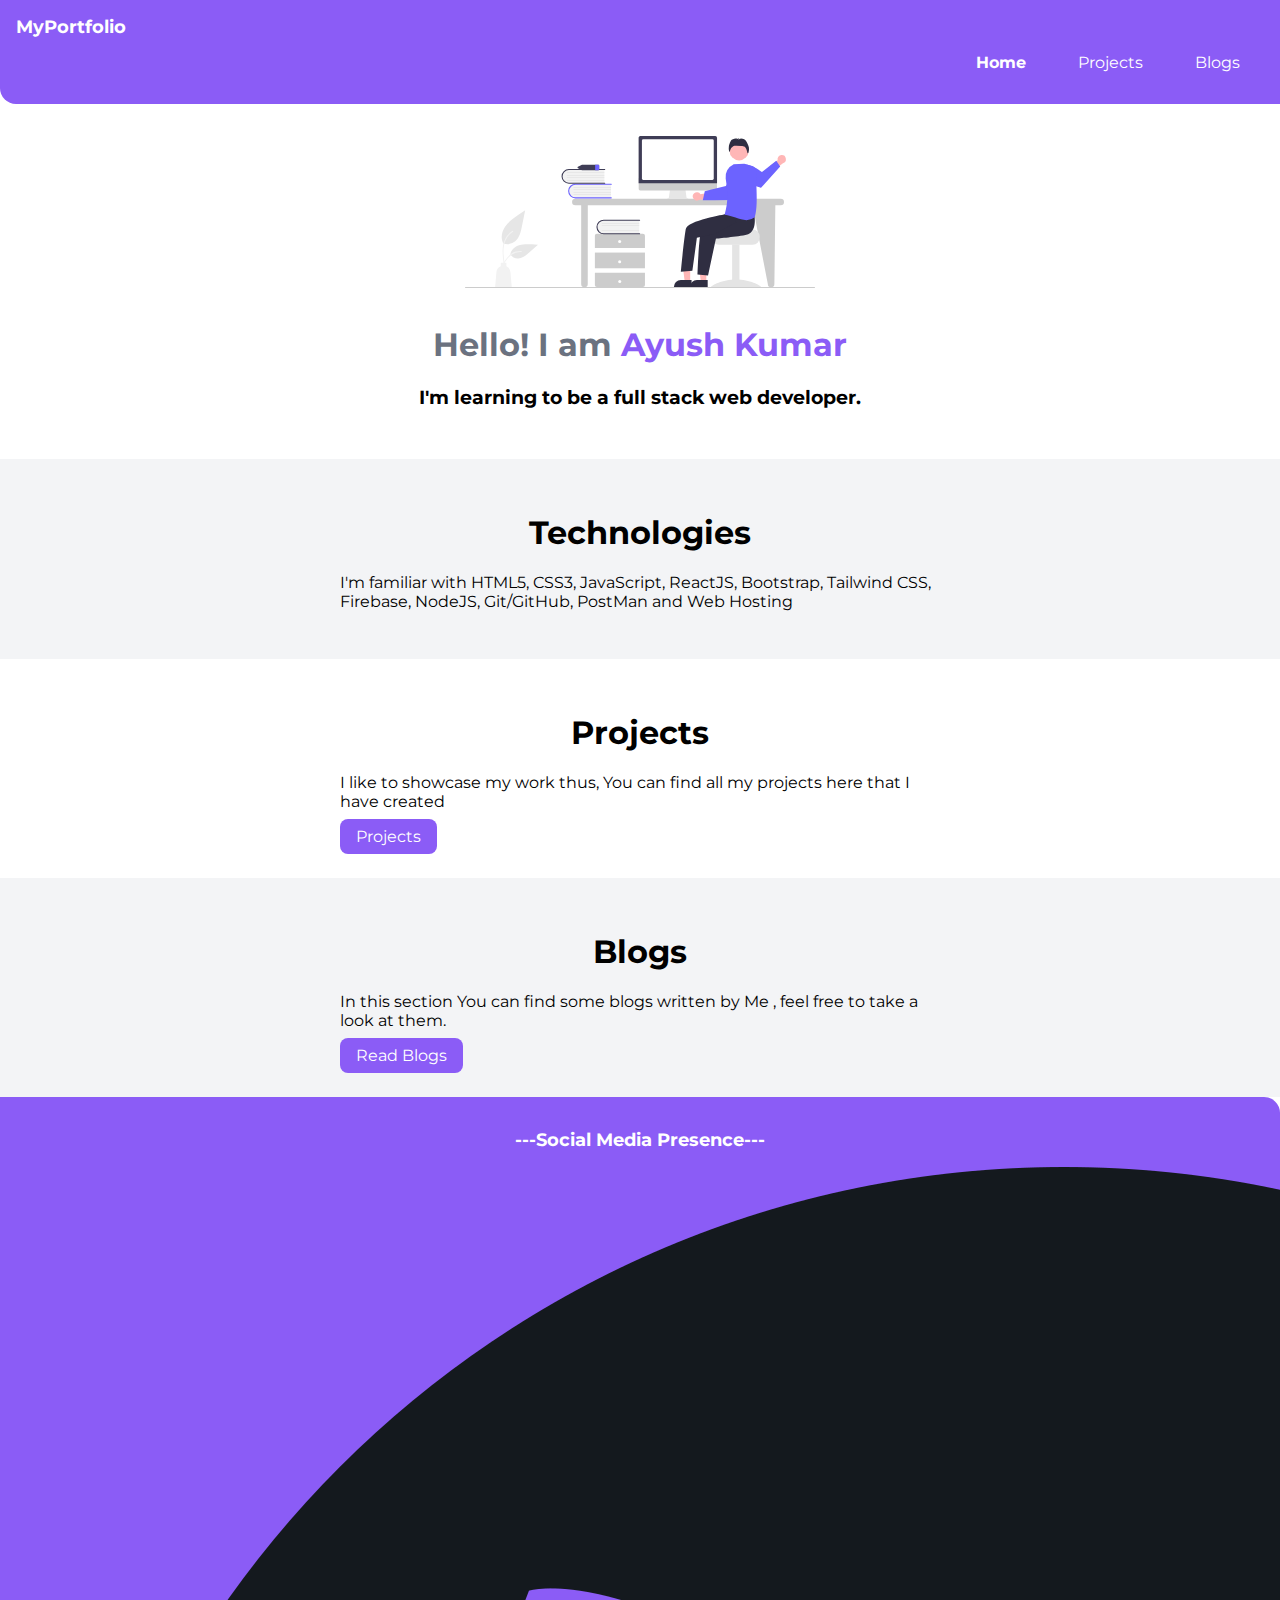
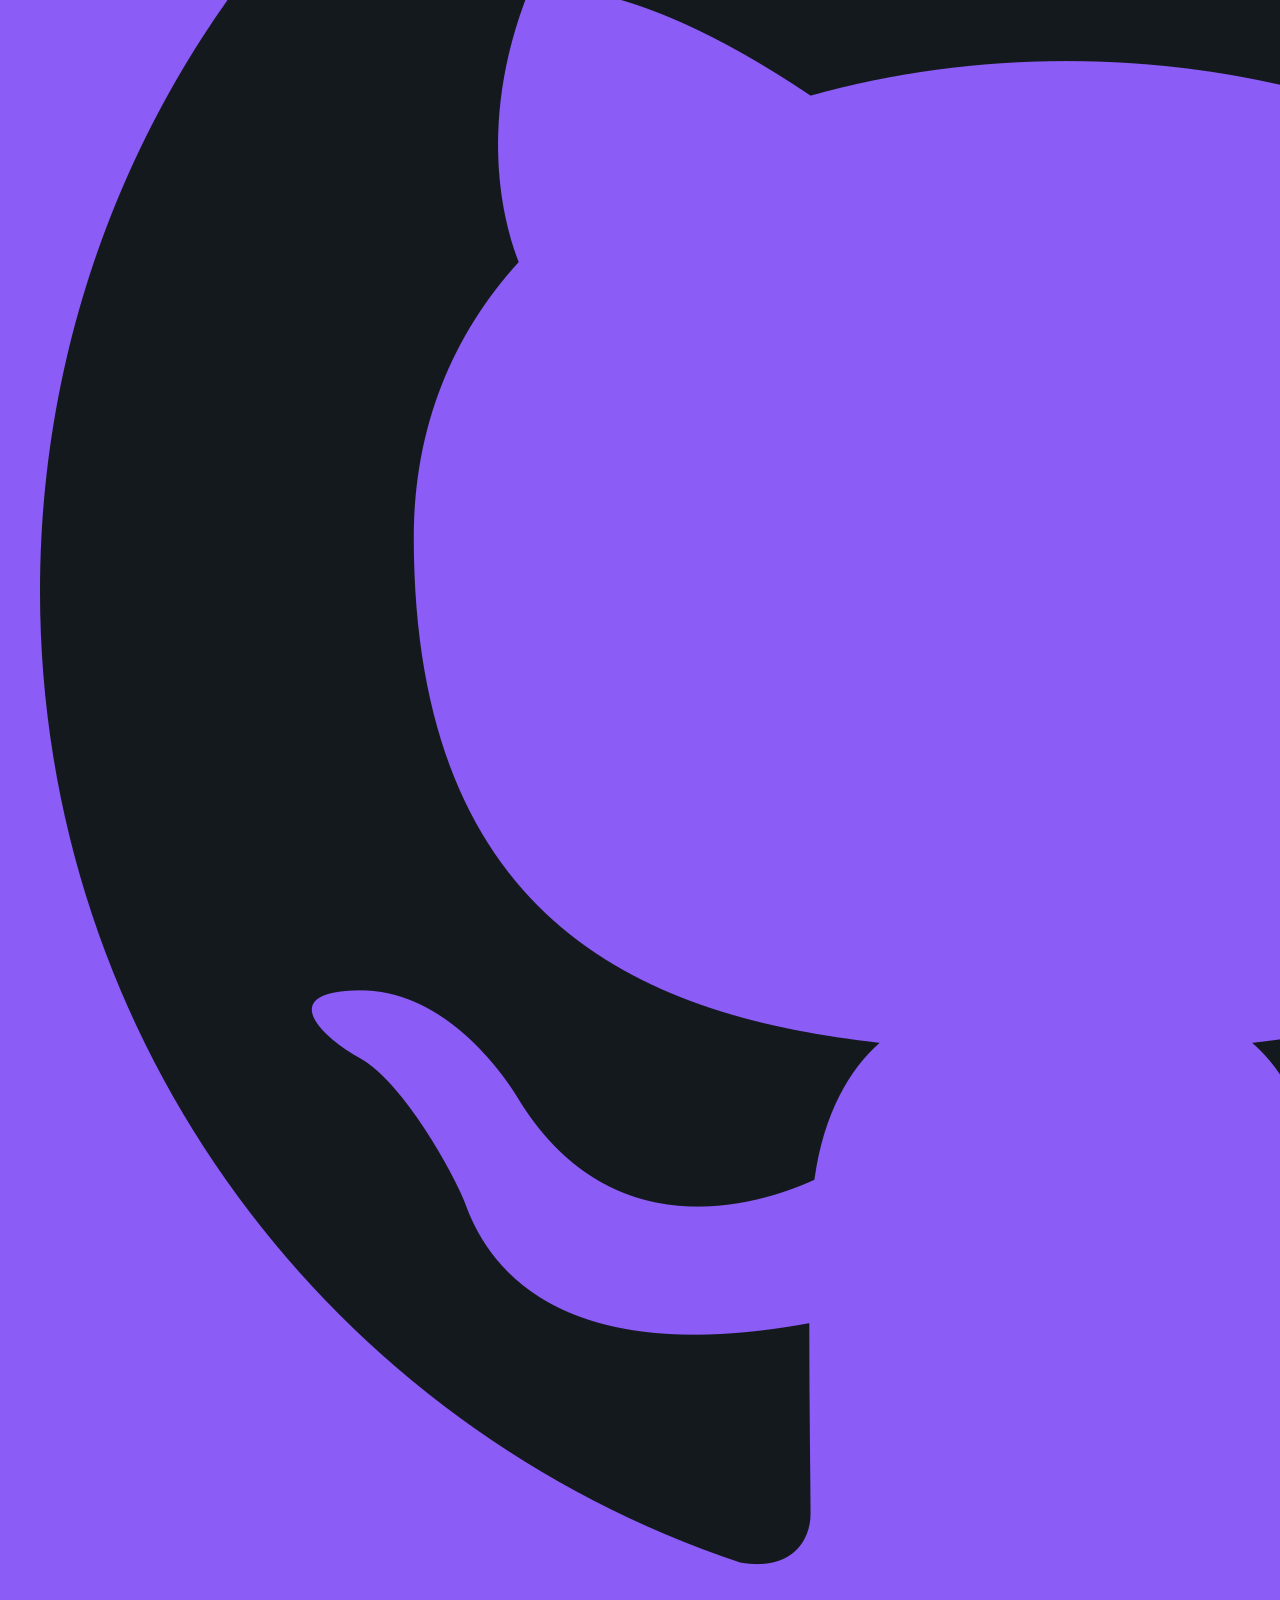
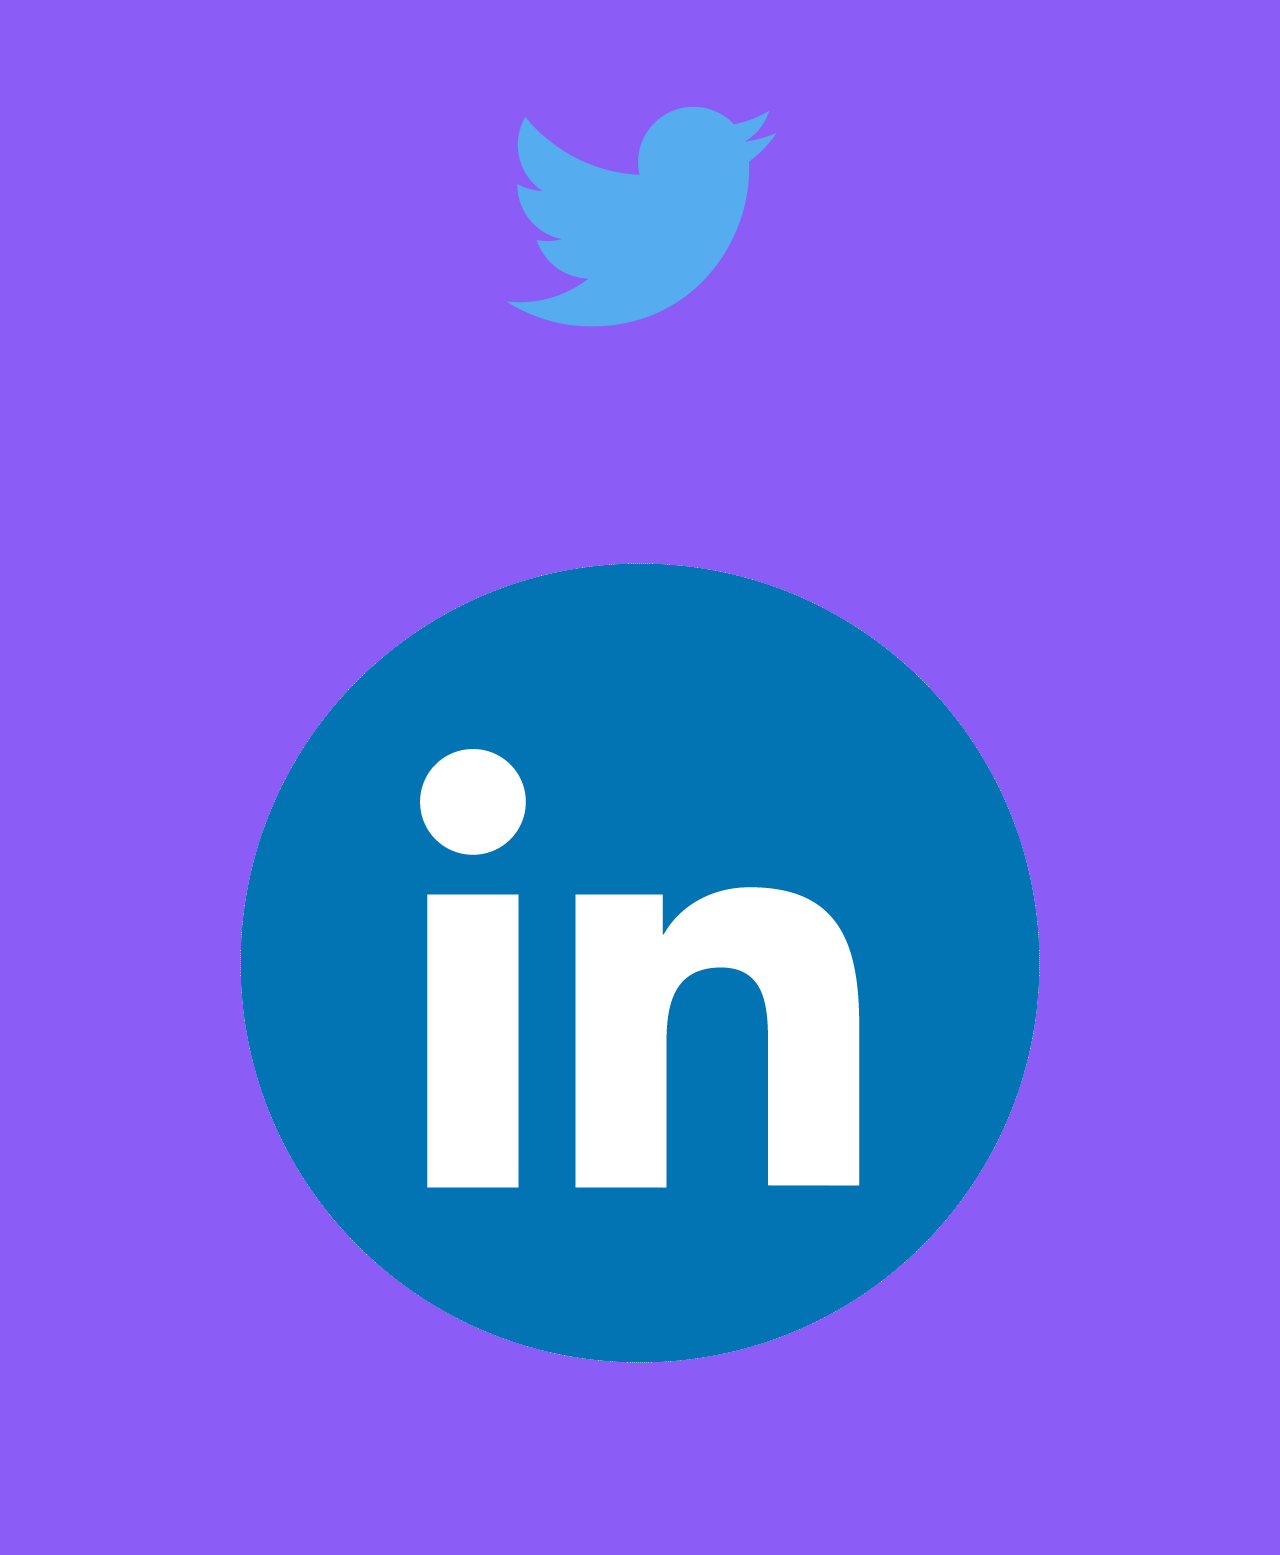
<file: index.html>
<!DOCTYPE html>
<html lang="en">

<head>
    <meta charset="UTF-8">
    <meta http-equiv="X-UA-Compatible" content="IE=edge">
    <meta name="viewport" content="width=device-width, initial-scale=1.0">
    <title>Home | web Developer</title>
    <link rel="icon" href="images/favicon.png" type="image/gif" sizes="16x16">
    <link rel="stylesheet" href="style.css">
</head>

<body>
    <nav class="navigation container">
        <div class="nav-brand">MyPortfolio</div>
        <ul class="list-non-bullet nav-pills">
            <li class="list-item-inline">
                <a class="link link-active" href="/">Home</a>
            </li>
            <li class="list-item-inline">
                <a class="link" href="/projects.html">Projects</a>
            </li>
            <li class="list-item-inline">
                <a class="link" href="/blogs.html">Blogs</a>
            </li>
        </ul>
    </nav>
    <header class="hero">
        <img class="hero-img" src="/images/img.svg" alt="Picture shown here ">
        <h1 class="hero-heading"> Hello! I am <span class="heading-inverted"> Ayush Kumar </span> </h1>
        <h3 style="text-align: center;">I'm learning to be a full stack web developer.</h3>
    </header>

    <section class="section ow">
        <div class="container container-center">
            <h1>Technologies</h1>
            <p> I'm familiar with HTML5, CSS3, JavaScript,  ReactJS, Bootstrap, Tailwind CSS, Firebase, NodeJS, Git/GitHub, PostMan and Web Hosting</p>
        </div>
    </section>
    <section class="section  bw">
        <div class="container container-center">
            <h1>Projects</h1>
            <p> I like to showcase my work thus, You can find all my projects here that I have created</p>
            <a class="link link-primary" href="/projects.html">Projects</a>
        </div>
    </section>
    <section class="section ow">
        <div class="container container-center">
            <h1>Blogs</h1>
            <p> In this section You can find some blogs written by Me , feel free to take a look at them.
            </p>
            <a class="link link-primary" href="/blogs.html">Read Blogs</a>
        </div>
    </section>
    
    
    <footer class="footer">
        <div class="footer-header">
            ---Social Media Presence---
        </div>
        <ul class="social-links list-non-bullet">
            <li class="list-item-inline"> <a class="link" href="https://github.com/rayush158"
                    target="_blank" ><img class="social-img" src="/images/github.png" /></a>
            </li>
            <li class="list-item-inline"> <a class="link" href="https://twitter.com/rayush158" target="_blank"><img
                    class="social-img" src="/images/twitter.png" /></a> </li class="list-item-inline">
            <li class="list-item-inline"> <a class="link" href="https://www.linkedin.com/in/ayushkumar158"
                    target="_blank"><img class="social-img" src="/images/linkedin.gif" /></a>
            </li>
        </ul>
    </footer>
</body>

</html>
</file>
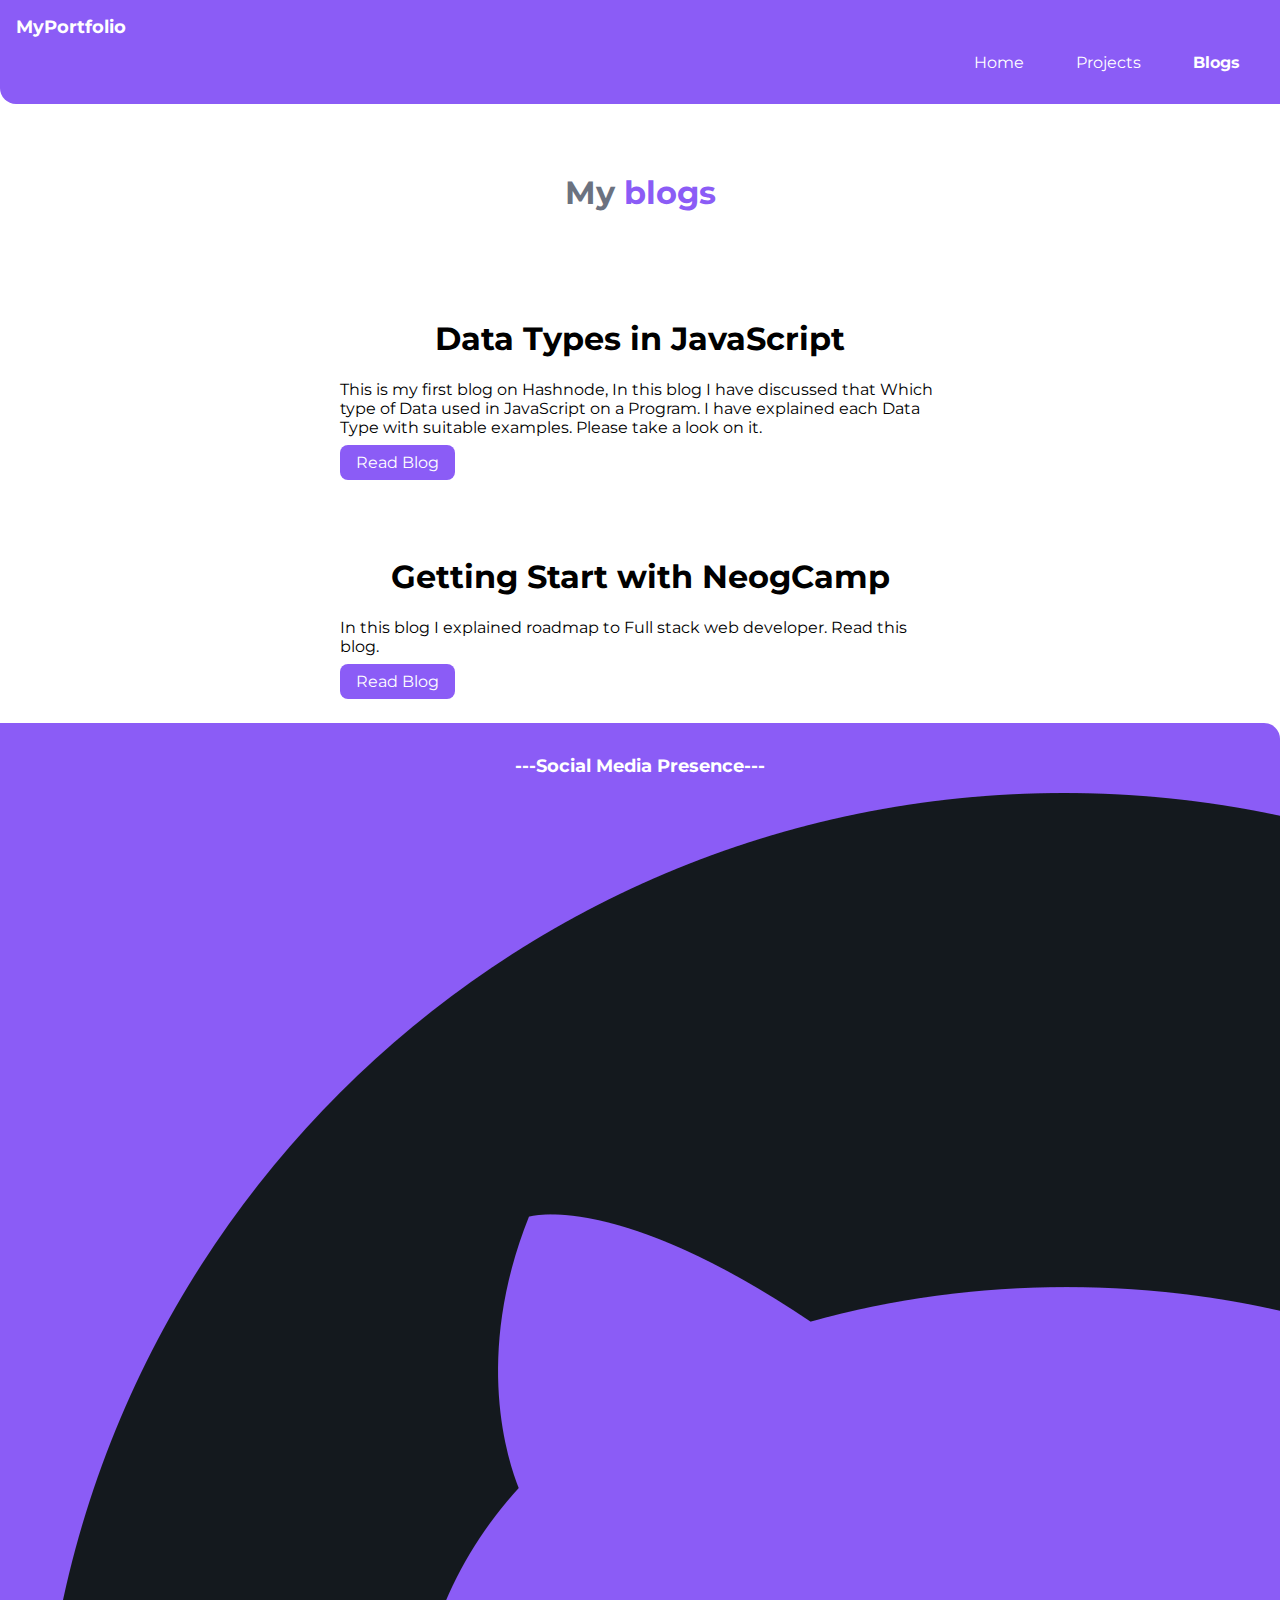
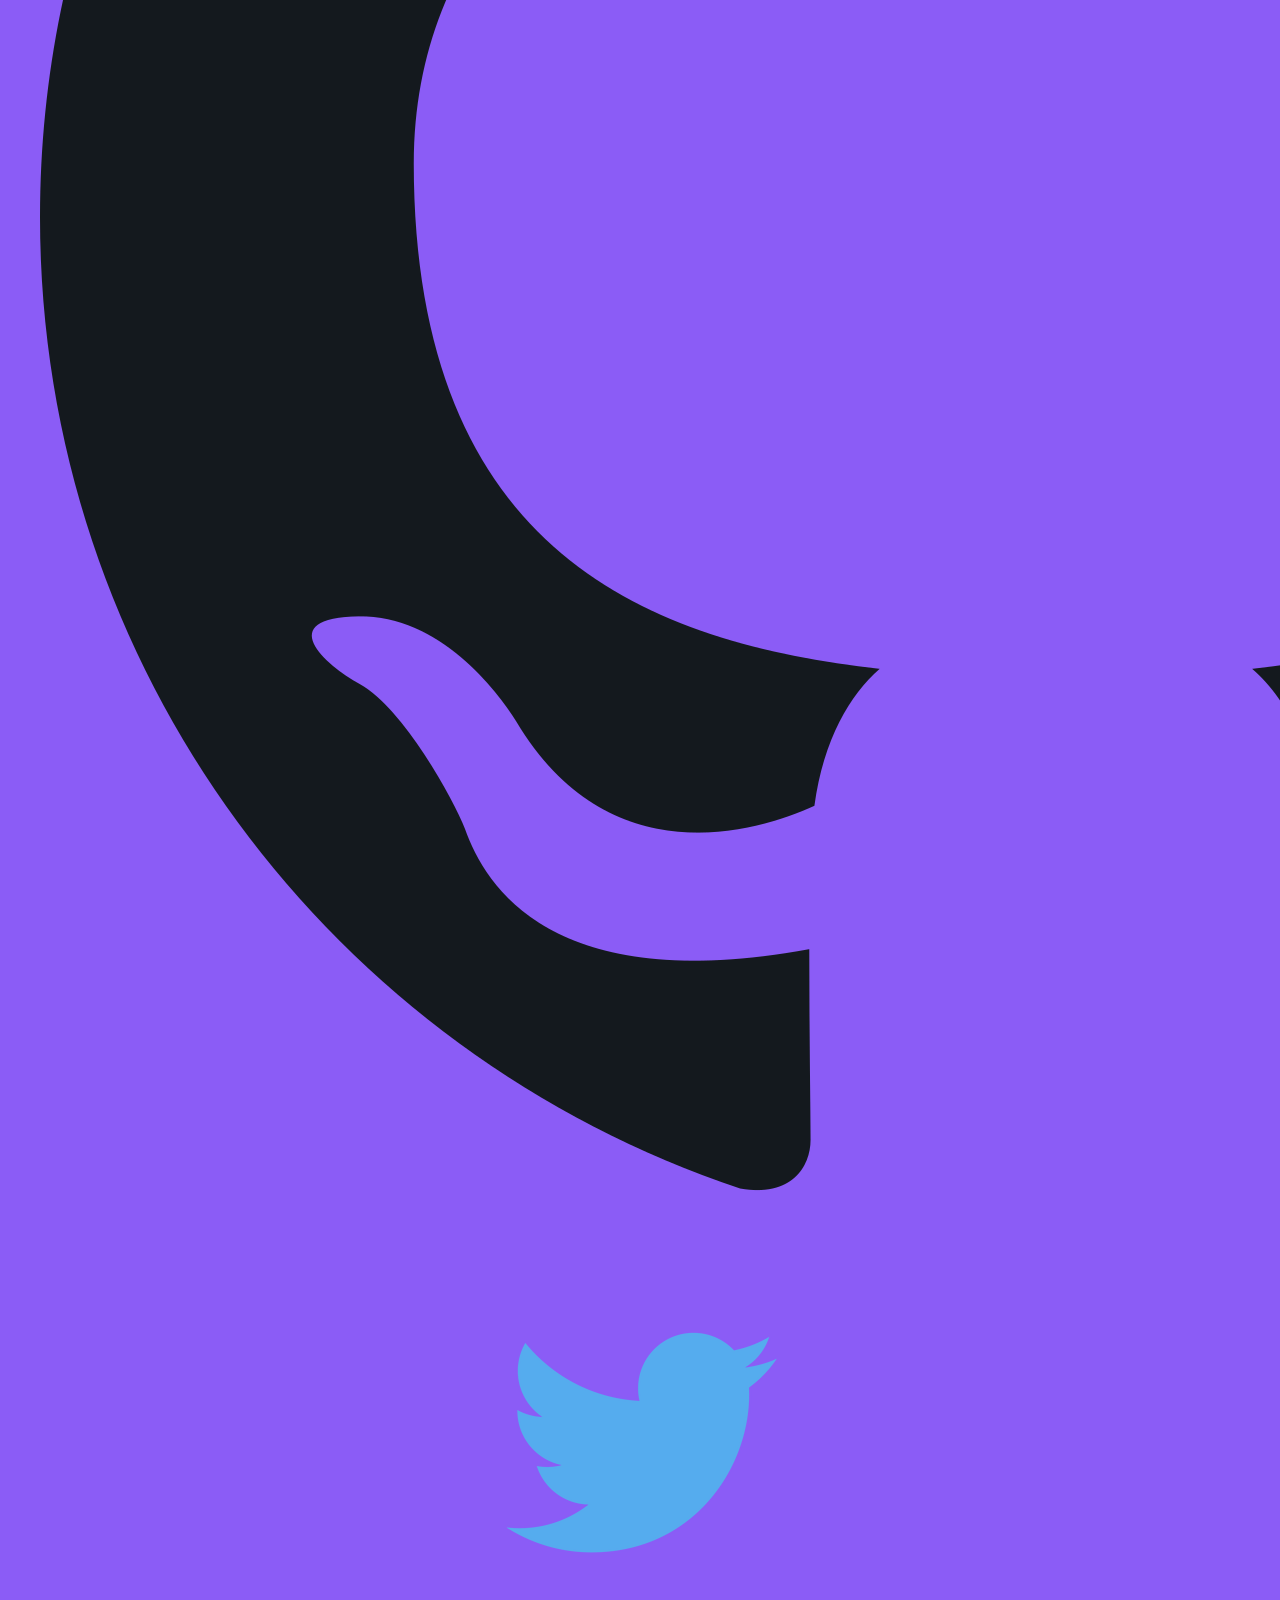
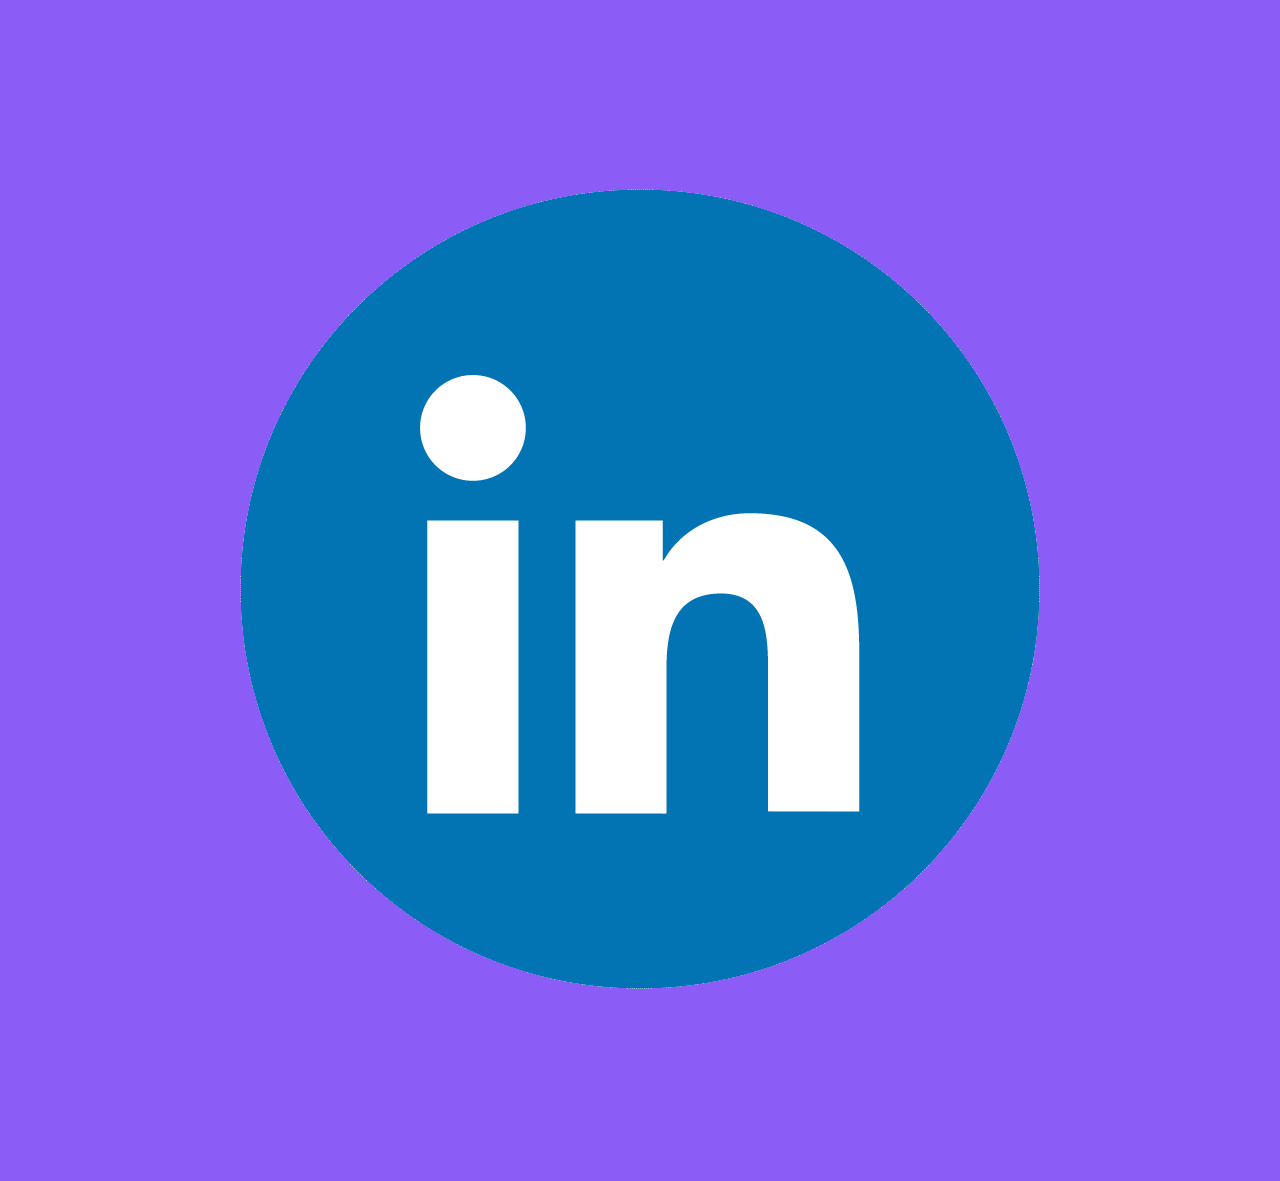
<file: blogs.html>
<!DOCTYPE html>
<html lang="en">
<head>
    <meta charset="UTF-8">
    <meta http-equiv="X-UA-Compatible" content="IE=edge">
    <meta name="viewport" content="width=device-width, initial-scale=1.0">
    <link rel="stylesheet" href="style.css">
    <link rel="icon" href="images/favicon.png" type="image/gif">
    <title>Blogs</title>
   
</head>
<body>
    <nav class="navigation container">
        <div class="nav-brand">MyPortfolio</div>
        <ul class="list-non-bullet nav-pills">
            <li class="list-item-inline">
                <a class="link " href="/">Home</a>
            </li>
            <li class="list-item-inline">
                <a  class="link"href="/projects.html">Projects</a>
            </li>
            <li class="list-item-inline">
                <a  class="link link-active"href="/blogs.html">Blogs</a>
            </li>
        </ul>
    </nav>
    <header class="hero">
        
        <h1 class="hero-heading"> My <span class="heading-inverted">blogs</span> </h1>
    </header>
        <section  class="section ">
            <div class="container container-center">
                <h1>Data Types in JavaScript</h1>
                <p>This is my first blog on Hashnode, In this blog I have discussed that Which type of Data used in JavaScript on a Program. I have explained each Data Type with suitable examples. Please take a look on it. </p>
                <a class="link link-primary" href="https://ayush158.hashnode.dev/data-types-in-javascript" target="_blank">Read Blog</a>
            </div>
            </section>
            <section  class="section ">
                <div class="container container-center">
                    <h1>Getting Start with NeogCamp</h1>
                    <p>In this blog I explained roadmap to Full stack web developer. Read  this blog.</p>
                    <a class="link link-primary" href="https://ayush158.hashnode.dev/getting-start-web-development-journey-with-neogcamp-in-the-guidance-of-tanay-pratap" target="_blank">Read Blog</a>
                </div>
                </section>

<footer class="footer">
    <div class="footer-header">
        ---Social Media Presence---
    </div>
    <ul class="social-links list-non-bullet">
        <li class="list-item-inline"> <a class="link" href="https://github.com/rayush158"
                target="_blank" ><img class="social-img" src="/images/github.png" /></a>
        </li>
        <li class="list-item-inline"> <a class="link" href="https://twitter.com/rayush158" target="_blank"><img
                class="social-img" src="/images/twitter.png" /></a> </li class="list-item-inline">
        <li class="list-item-inline"> <a class="link" href="https://www.linkedin.com/in/ayushkumar158"
                target="_blank"><img class="social-img" src="/images/linkedin.gif" /></a>
        </li>
    </ul>
</footer>
</body>
</html>
</file>
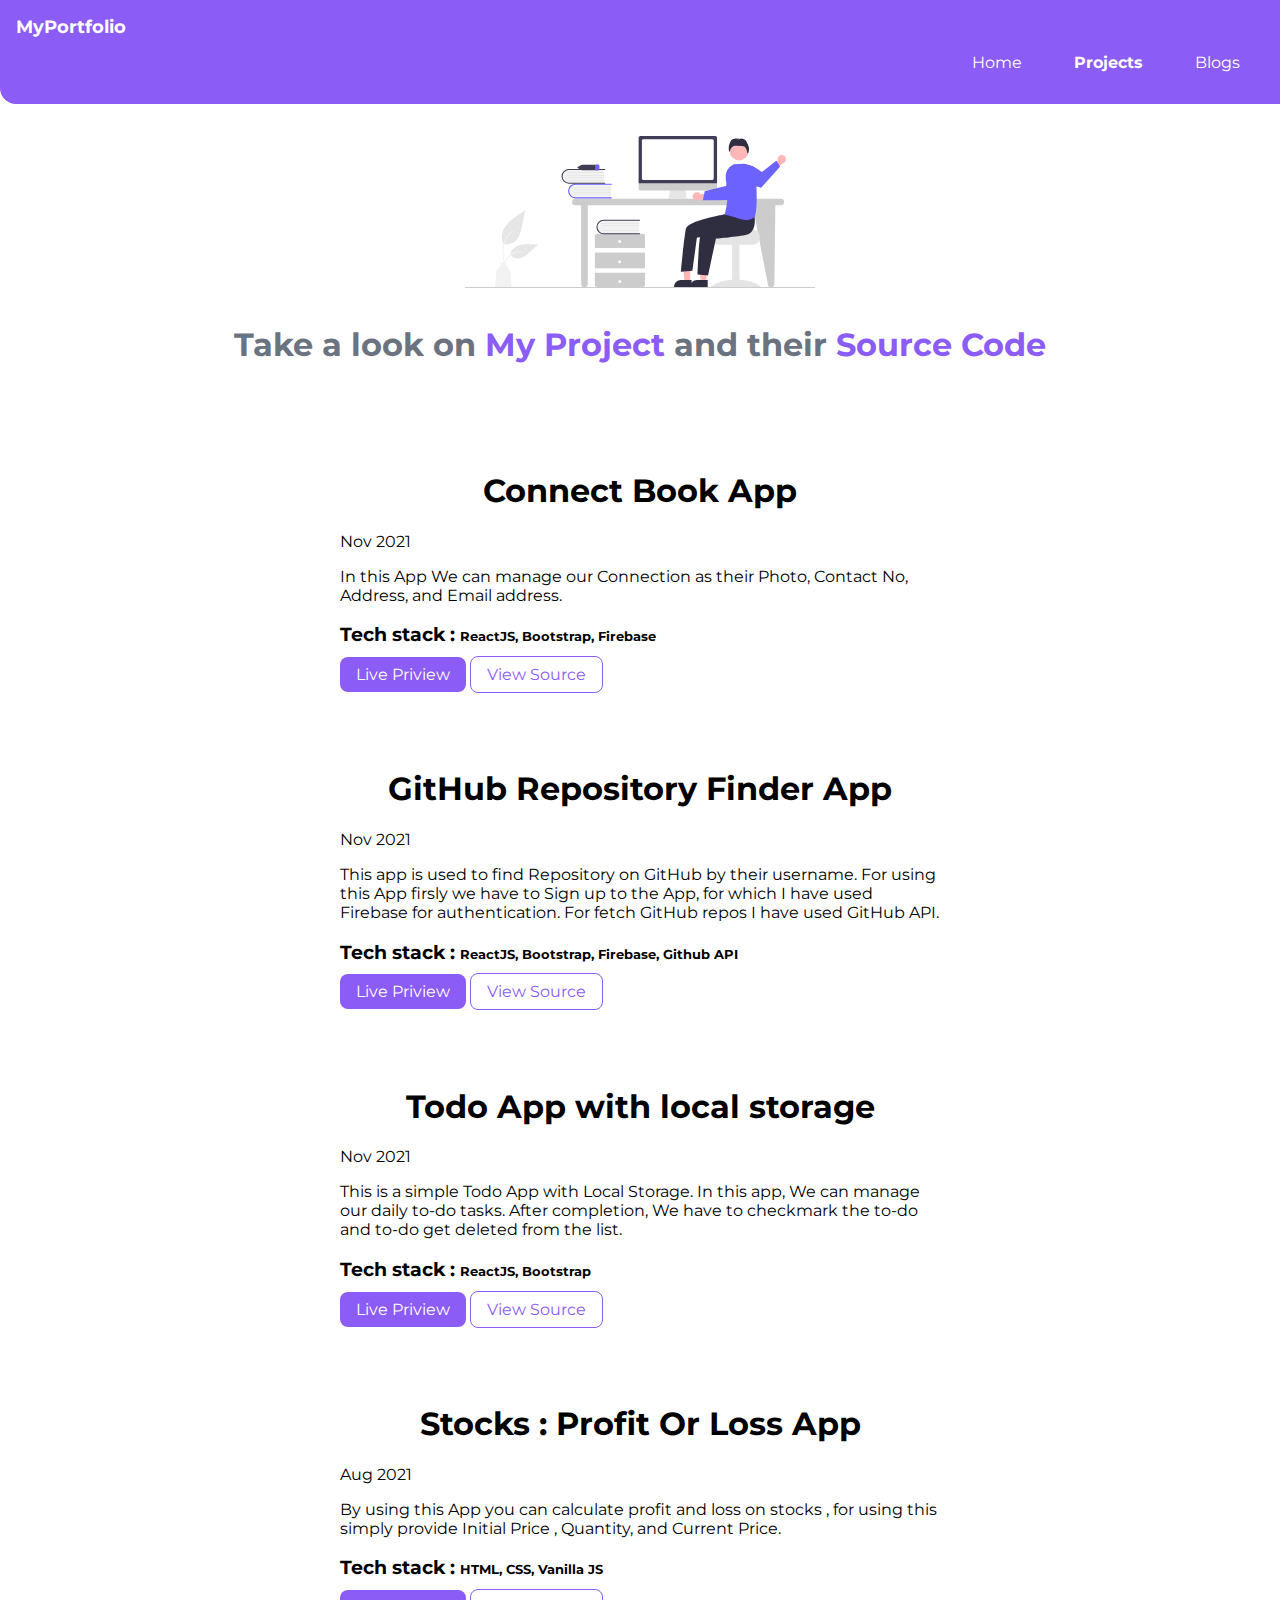
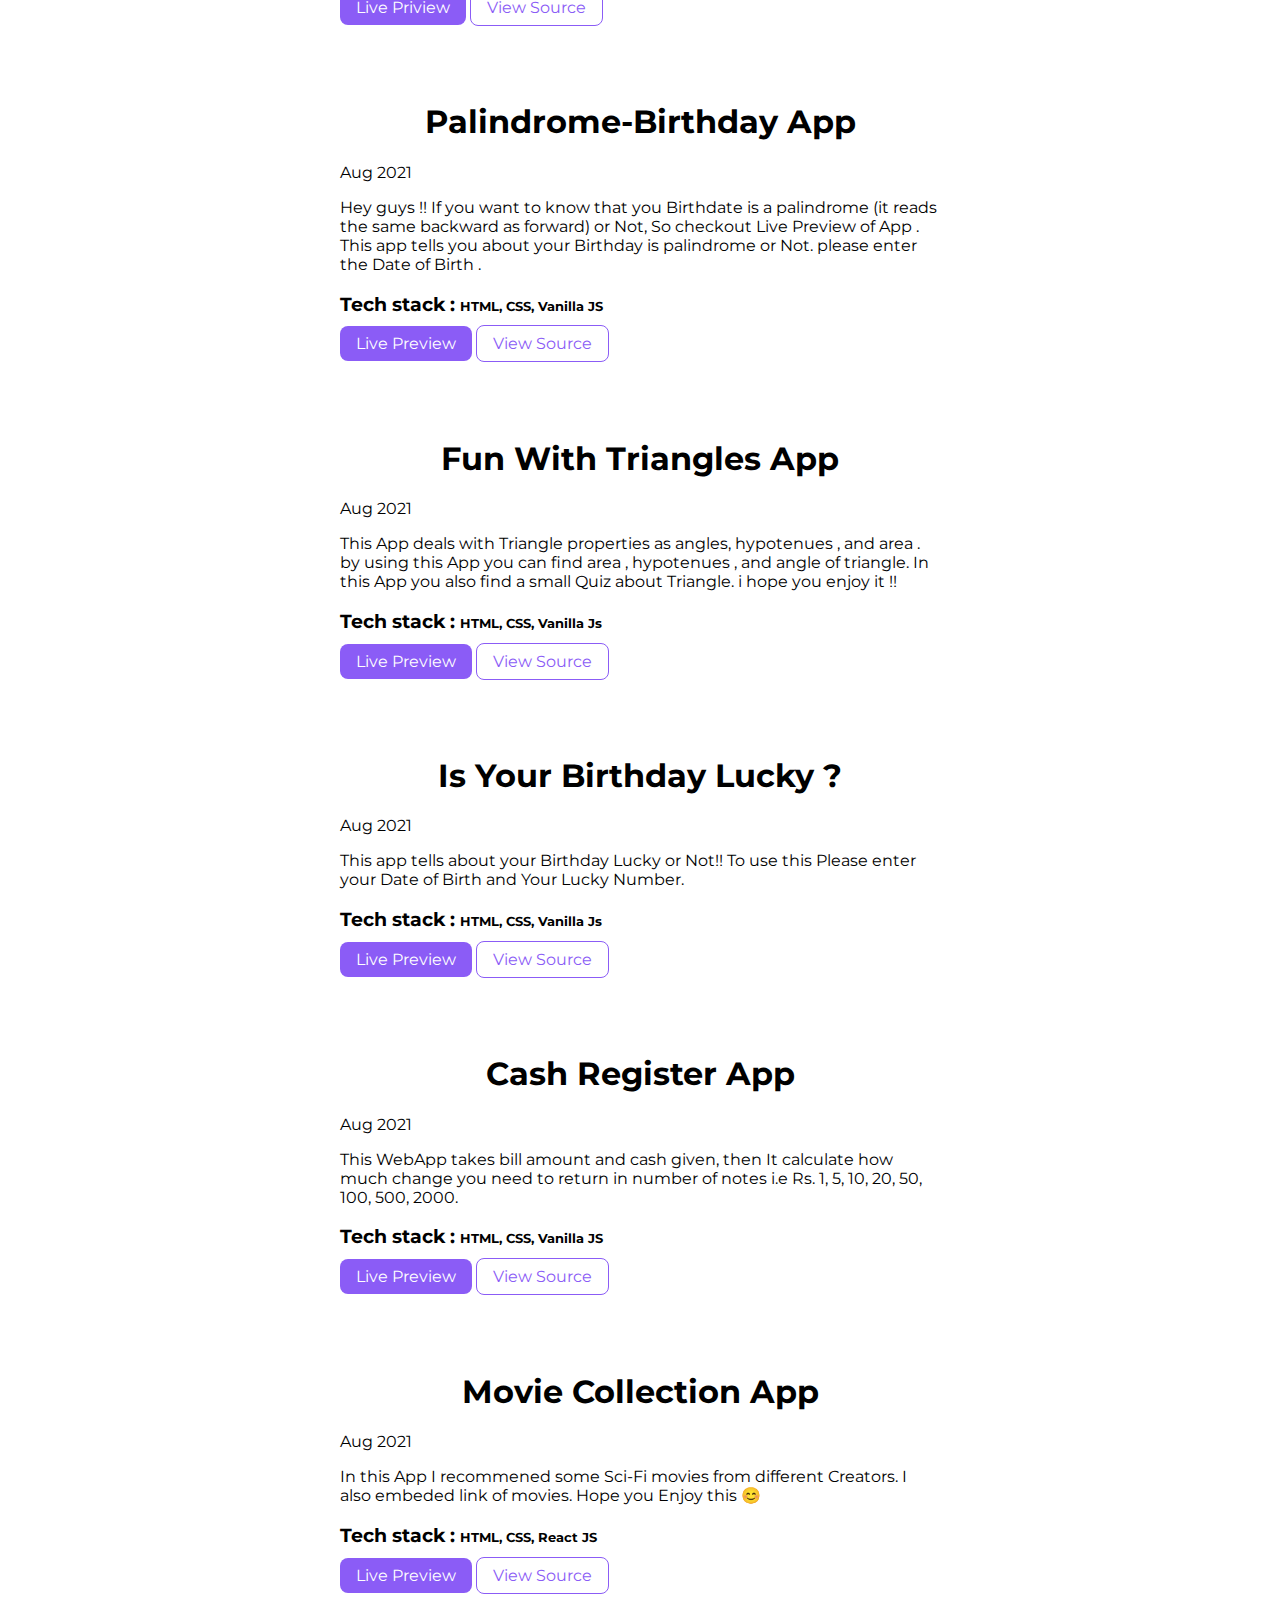
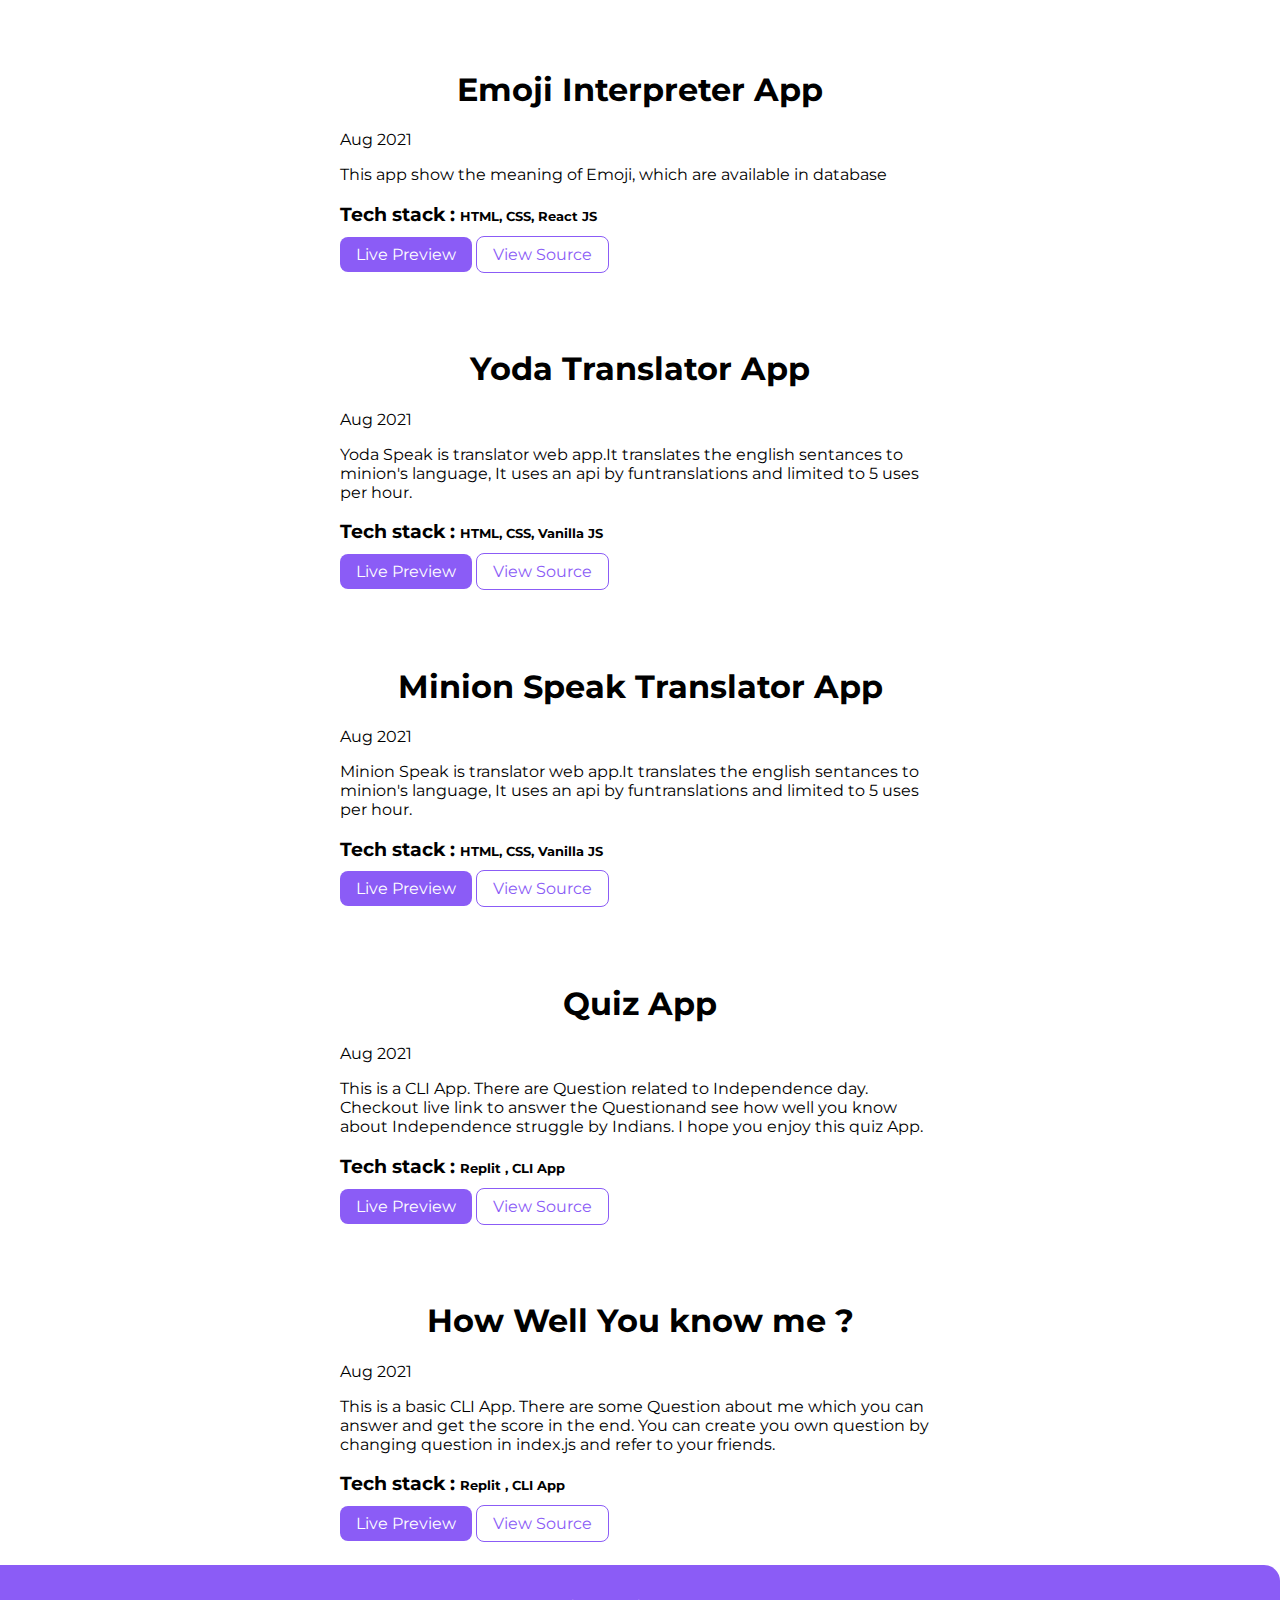
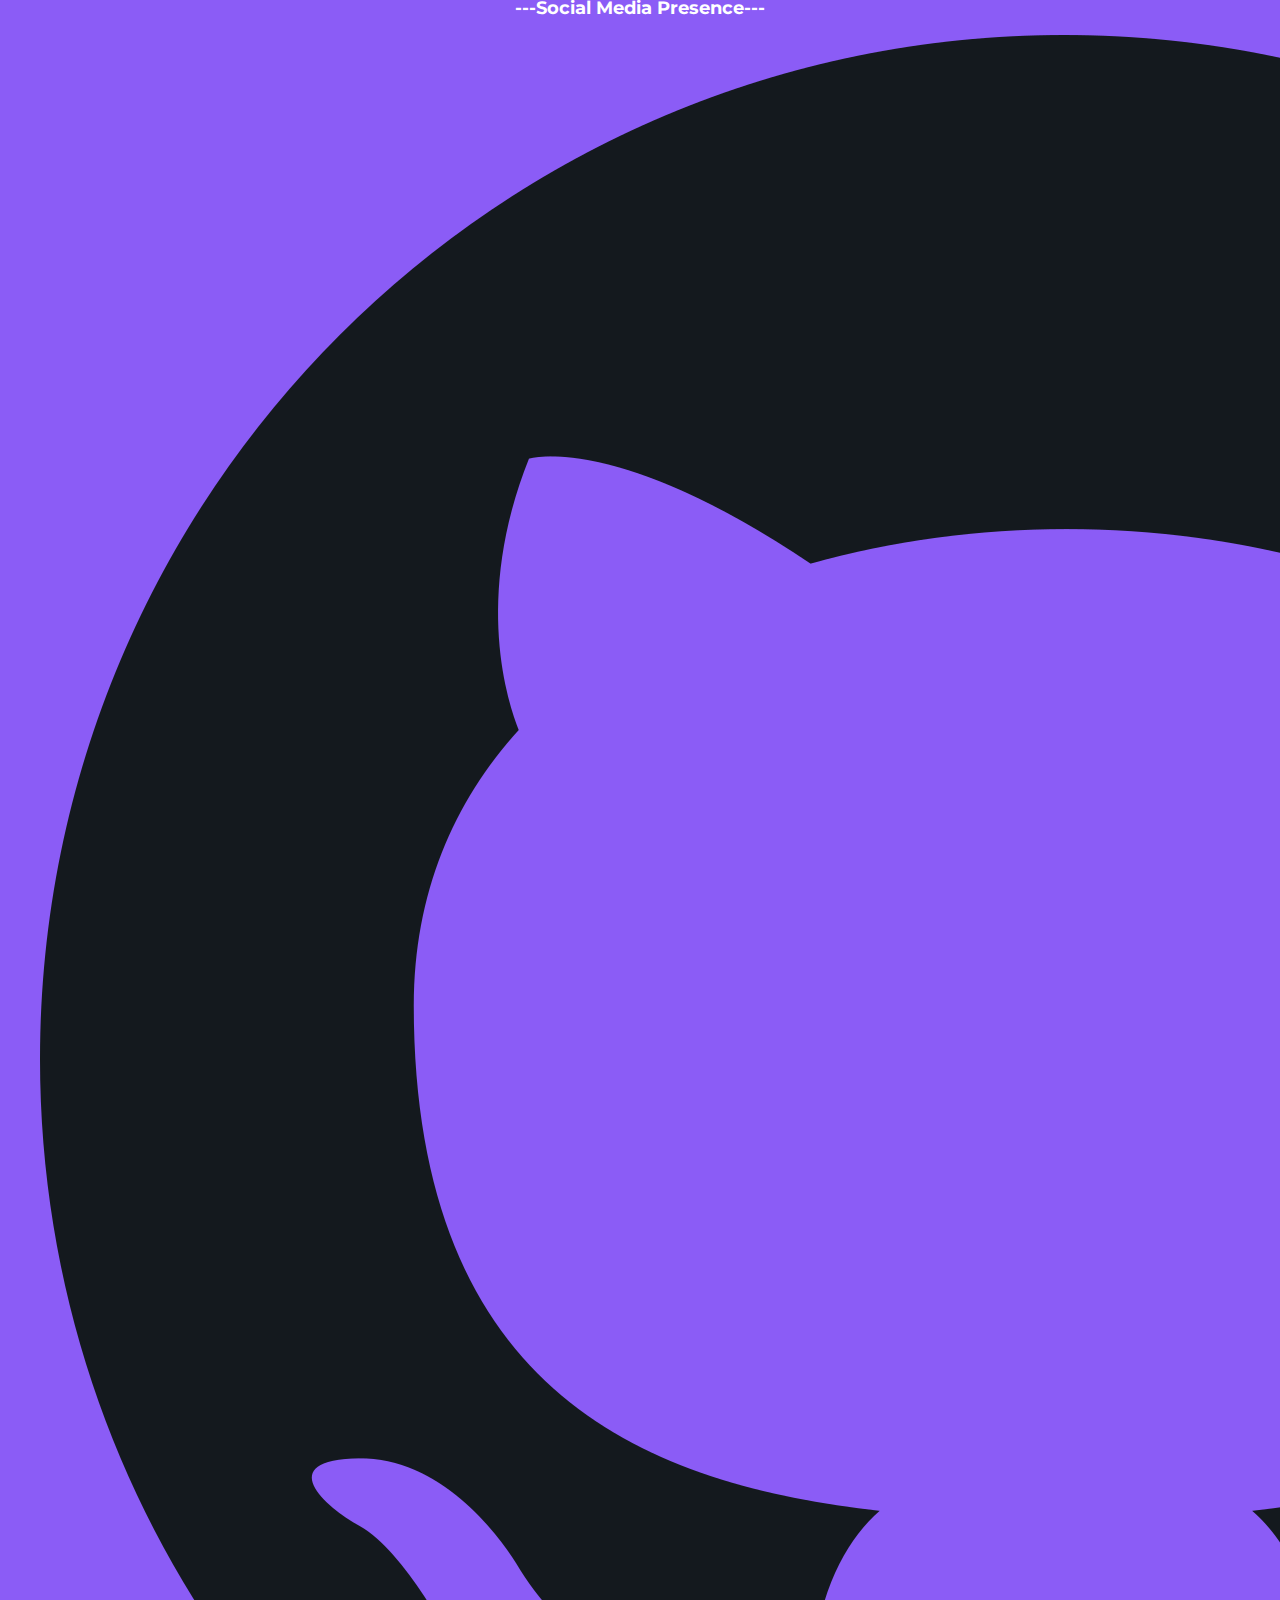
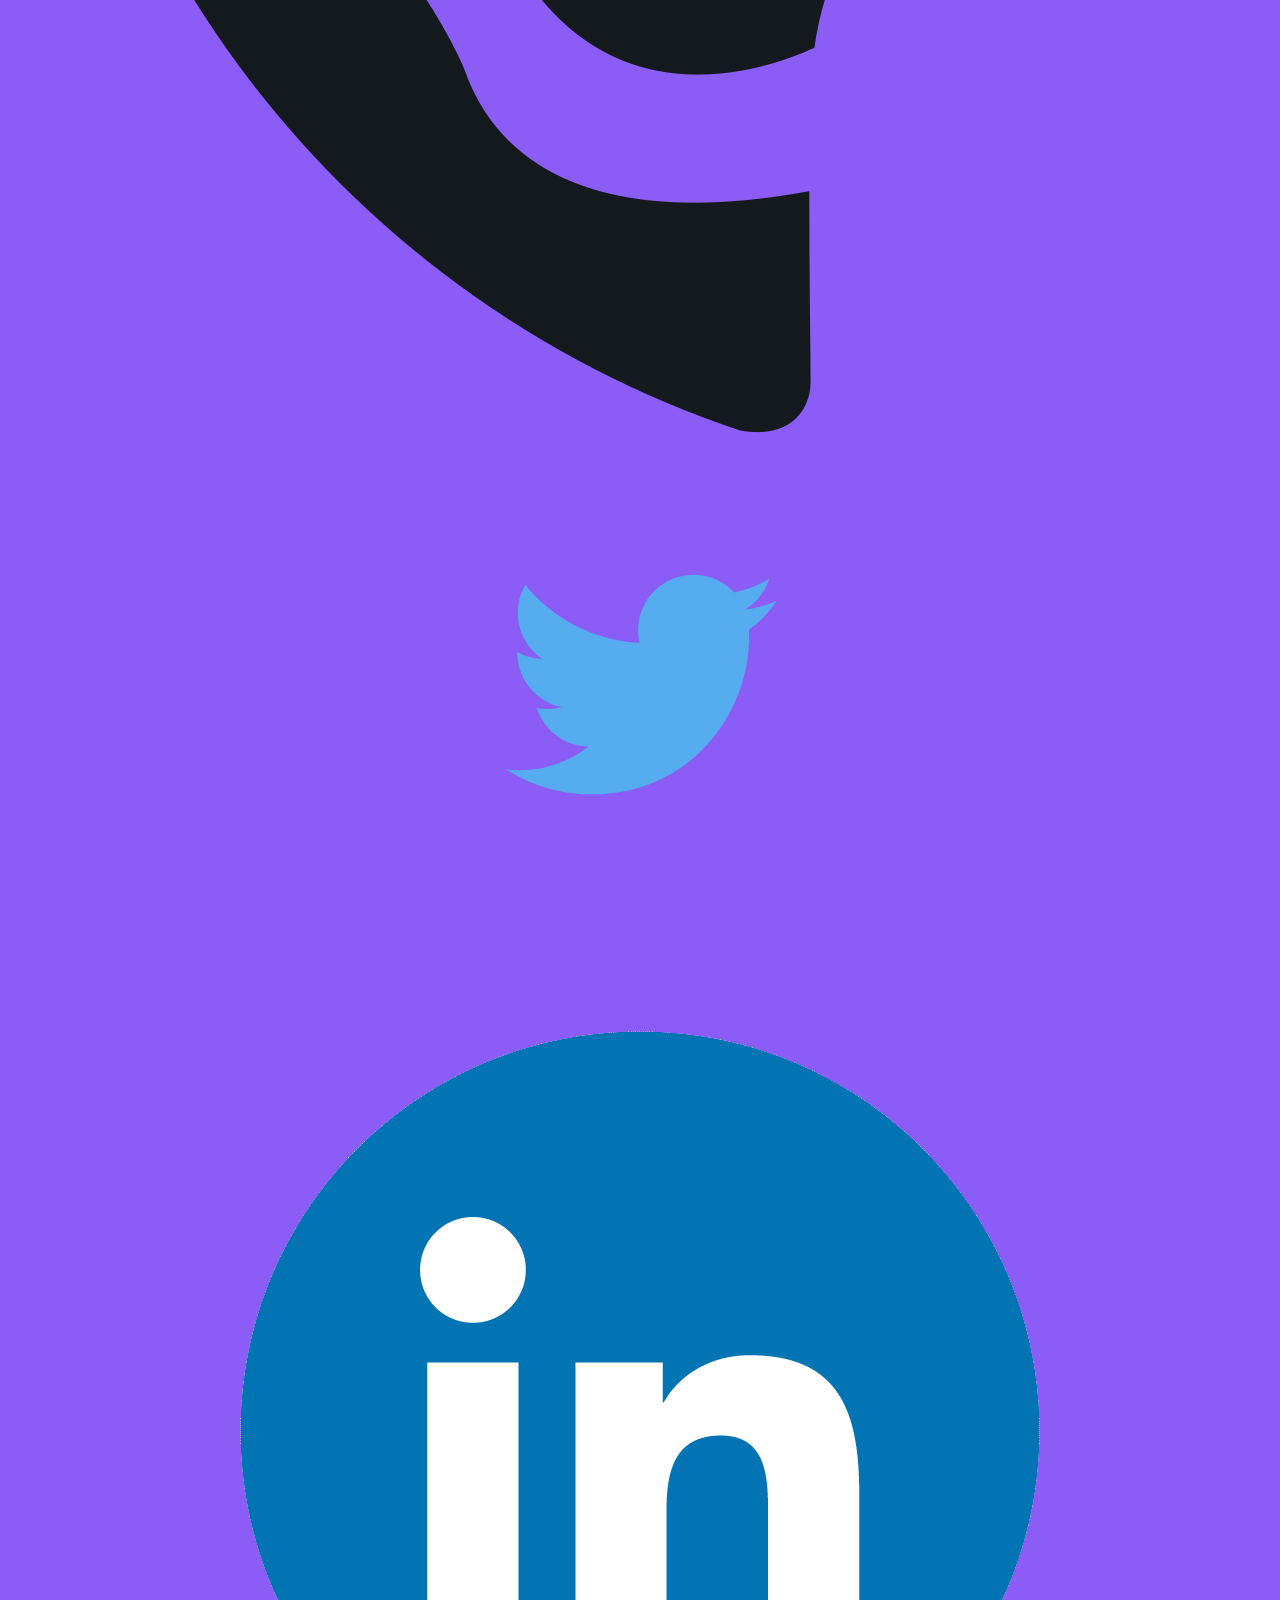
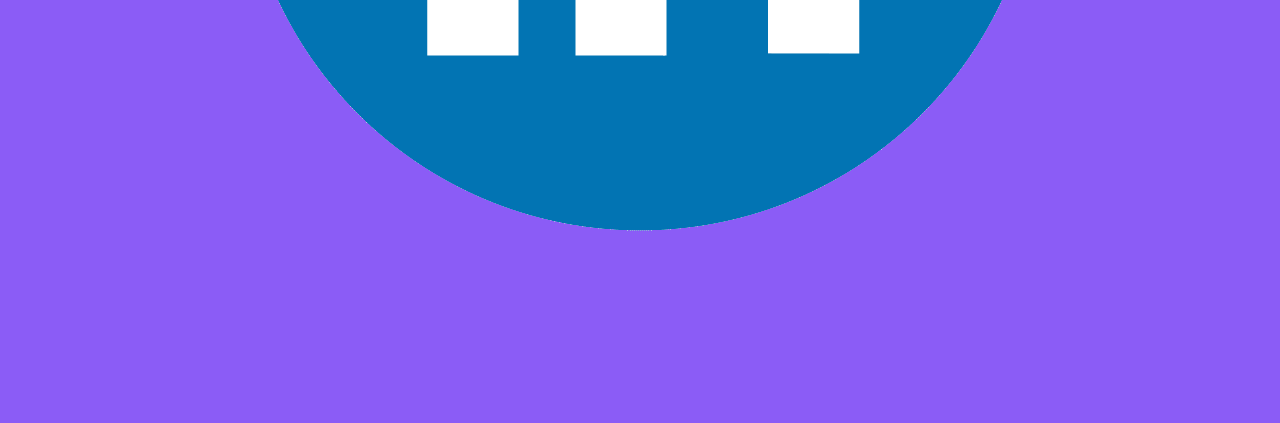
<file: projects.html>
<!DOCTYPE html>
<html lang="en">

<head>
    <meta charset="UTF-8">
    <meta http-equiv="X-UA-Compatible" content="IE=edge">
    <meta name="viewport" content="width=device-width, initial-scale=1.0">
    <link rel="stylesheet" href="/style.css">
    <link rel="icon" href="images/favicon.png" type="image/gif">
    <title>Projects</title>

</head>

<body>
    <nav class="navigation container">
        <div class="nav-brand">MyPortfolio</div>
        <ul class="list-non-bullet nav-pills">
            <li class="list-item-inline">
                <a class="link " href="/">Home</a>
            </li>
            <li class="list-item-inline">
                <a class="link link-active" href="/projects.html">Projects</a>
            </li>
            <li class="list-item-inline">
                <a class="link" href="/blogs.html">Blogs</a>
            </li>
        </ul>
    </nav>
    <header class="hero">
        <img class="hero-img" src="/images/img.svg" alt="Picture shown here ">
        <h1 class="hero-heading"> Take a look on <span class="heading-inverted">My Project </span> and their <span
                class="heading-inverted"> Source Code</Source></span> </h1>
    </header>


    <section class="section">
            <div class="container container-center">
                <h1> Connect Book App</h1>
                <p>Nov 2021</p>
                <p>In this App We can manage our Connection as their Photo, Contact No, Address, and Email address.</p>
                <h3>Tech stack : <span style="font-size:small;">ReactJS, Bootstrap, Firebase</span> </h2>
                    <a class="link link-primary" href="https://connectionbook.netlify.app/" target="_blank">Live
                        Priview</a>
                    <a class="link link-secondary" href="https://github.com/rayush158/firebase-with-database" target="_blank">View
                        Source</a>
            </div>
        </section>

    <section class="section" >
        <div class="container container-center">
            <h1>GitHub Repository Finder App</h1>
            <p>Nov 2021</p>
            <p>This app is used to find Repository on GitHub by their username. For using this App firsly we have to Sign up to the App, for which I have used Firebase for authentication. 
                For fetch GitHub repos I have used GitHub API. </p>
                <h3>Tech stack : <span style="font-size:small;"> ReactJS, Bootstrap, Firebase, Github API</span></h3>
                <a class="link link-primary" href="https://githubreposapp.netlify.app/" target="_blank">Live Priview</a>
               <a class="link link-secondary" href="https://github.com/rayush158/firebase-github-app" target="_blank">View Source</a> 
        </div>
    </section>

    <section class="section" >
        <div class="container container-center">
            <h1>Todo App with local storage</h1>
            <p>Nov 2021</p>
            <p>This is a simple Todo App with Local Storage. In this app, We can manage our daily to-do tasks. After completion, We have to checkmark the to-do and to-do get deleted from the list. </p>
                <h3>Tech stack : <span style="font-size:small;"> ReactJS, Bootstrap </span></h3>
                <a class="link link-primary" href="https://todohelper.netlify.app/" target="_blank">Live Priview</a>
               <a class="link link-secondary" href="https://github.com/rayush158/todo-app-with-local-storage" target="_blank">View Source</a> 
        </div>
    </section>

    <section class="section">
        <div class="container container-center">
            <h1> Stocks : Profit Or Loss App</h1>
            <p>Aug 2021</p>
            <p> By using this App you can calculate profit and loss on stocks , for using this simply provide Initial
                Price , Quantity, and Current Price. </p>
            <h3>Tech stack : <span style="font-size:small;">HTML, CSS, Vanilla JS</span> </h2>
                <a class="link link-primary" href="https://myprojectsmark14.netlify.app/" target="_blank">Live
                    Priview</a>
                <a class="link link-secondary" href="https://github.com/ayushkumar158/Profit-loss" target="_blank">View
                    Source</a>
        </div>
    </section>
    <section class="section">
        <div class="container container-center">
            <h1> Palindrome-Birthday App </h1>
            <p>Aug 2021</p>
            <p>  Hey guys !!  If you want to know that you Birthdate is a palindrome (it reads the same backward as forward) or Not, So checkout Live Preview of App . This app tells you about your Birthday is  palindrome or Not. please enter the Date of Birth . </p>
            <h3>Tech stack : <span style="font-size:small;">HTML, CSS, Vanilla JS</span> </h2>
                <a class="link link-primary" href="https://palindrome-birthday-mark13.netlify.app/" target="_blank">Live
                    Preview</a>
                <a class="link link-secondary" href="https://github.com/ayushkumar158/Palindrome-Birthday"
                    target="_blank">View Source</a>
        </div>
    </section>

    <section class="section">
        <div class="container container-center">
            <h1> Fun With Triangles App</h1>
            <p>Aug 2021</p>
            <p> This App deals with Triangle properties as angles, hypotenues , and area . by using this App you can find area  , hypotenues , and angle of triangle. In this App you also find a small Quiz  about Triangle. i hope you enjoy it !! </p>
            <h3>Tech stack : <span style="font-size:small;">HTML, CSS, Vanilla Js</span> </h3>
            <a class="link link-primary" href="https://funwithtrianglesneog.netlify.app/index.html" target="_blank">Live Preview</a>
            <a class="link link-secondary" href="https://github.com/ayushkumar158/fun-with-Triangle" target="_blank">View Source</a>
        </div>
    </section>

    <section class="section">
        <div class="container container-center">
            <h1> Is Your Birthday Lucky ?</h1>
            <p>Aug 2021</p>
            <p>This app tells about your Birthday Lucky or Not!! To use this Please enter your Date of Birth and Your Lucky Number. </p>
            <h3>Tech stack : <span style="font-size:small;">HTML, CSS, Vanilla Js</span> </h2>
                <a class="link link-primary" href="https://lucky-birthday-mark11.netlify.app/" target="_blank">Live
                    Preview</a>
                <a class="link link-secondary" href="https://github.com/ayushkumar158/Is-your-Bday-lucky"
                    target="_blank">View
                    Source</a>
        </div>
    </section>


    <section class="section">
        <div class="container container-center">
            <h1> Cash Register App </h1>
            <p>Aug 2021</p>
            <p>This WebApp takes bill amount and cash given, then It calculate how much change you need to return in number of notes i.e Rs. 1, 5, 10, 20, 50, 100, 500, 2000. </p>
            <h3>Tech stack : <span style="font-size:small;">HTML, CSS, Vanilla JS</span> </h2>
                <a class="link link-primary" href="https://mycashregisterpro.netlify.app/" target="_blank">Live
                    Preview</a>
                <a class="link link-secondary" href="https://github.com/ayushkumar158/Cash-Register"
                    target="_blank">View
                    Source</a>
        </div>
    </section>

    <section class="section">
        <div class="container container-center">
            <h1> Movie Collection App </h1>
            <p>Aug 2021</p>
            <p>In this App I recommened some Sci-Fi movies from different Creators. I also embeded link of movies. Hope you Enjoy this 😊  </p>
            <h3>Tech stack : <span style="font-size:small;">HTML, CSS, React JS</span> </h2>
                <a class="link link-primary" href="https://moviecollectionapp.netlify.app/" target="_blank">Live
                    Preview</a>
                <a class="link link-secondary" href="https://github.com/ayushkumar158/Movies-collection" target="_blank">View
                    Source</a>
        </div>
    </section>



    <section class="section">
        <div class="container container-center">
            <h1> Emoji Interpreter App </h1>
            <p>Aug 2021</p>
            <p> This app show the meaning of Emoji, which are available in database </p>
            <h3>Tech stack : <span style="font-size:small;">HTML, CSS, React JS </span> </h2>
                <a class="link link-primary" href="https://myemojidictionary.netlify.app/" target="_blank">Live
                    Preview</a>
                <a class="link link-secondary" href="https://github.com/ayushkumar158/emoji-dictionary"
                    target="_blank">View
                    Source</a>
        </div>
    </section>
    <section class="section">
        <div class="container container-center">
            <h1> Yoda Translator App </h1>
            <p>Aug 2021</p>
            <p>Yoda Speak is translator web app.It translates the english sentances to minion's language, It uses an
                api by funtranslations and limited to 5 uses per hour.  </p>
            <h3>Tech stack : <span style="font-size:small;">HTML, CSS, Vanilla JS</span> </h2>
                <a class="link link-primary" href="https://funtranslationapp1.netlify.app/" target="_blank">Live
                    Preview</a>
                <a class="link link-secondary" href="https://github.com/ayushkumar158/Fun-Tanslation-App" target="_blank">View
                    Source</a>
        </div>
    </section>

    <section class="section">
        <div class="container container-center">
            <h1> Minion Speak Translator App </h1>
            <p>Aug 2021</p>
            <p>Minion Speak is translator web app.It translates the english sentances to minion's language, It uses an
                api by funtranslations and limited to 5 uses per hour. </p>
            <h3>Tech stack : <span style="font-size:small;">HTML, CSS, Vanilla JS </span> </h2>
                <a class="link link-primary" href="https://minionspeakproject.netlify.app/" target="_blank">Live
                    Preview</a>
                <a class="link link-secondary" href="https://github.com/ayushkumar158/minion-speak-app"
                    target="_blank">View
                    Source</a>
        </div>
    </section>


    <section class="section">
        <div class="container container-center">
            <h1> Quiz App  </h1>
            <p>Aug 2021</p>
            <p>This is a CLI App. There are  Question related to Independence day. 
                Checkout live link  to answer the Questionand see how well you know about Independence struggle by Indians. I hope you enjoy this quiz App. </p>
            <h3>Tech stack : <span style="font-size:small;"> Replit , CLI App </span> </h2>
                <a class="link link-primary" href="https://replit.com/@AyushKumar158/quiz-App-1?v=1" target="_blank">Live
                    Preview</a>
                <a class="link link-secondary" href="https://github.com/ayushkumar158/Quiz-App-"
                    target="_blank">View
                    Source</a>
        </div>
    </section>

    <section class="section">
        <div class="container container-center">
            <h1> How Well You  know me ? </h1>
            <p>Aug 2021</p>
            <p>This is a basic CLI App. There are some Question about me which you can answer and get the score in the end. You can create you own question by changing question in  index.js and refer to your friends.
              </p>
            <h3>Tech stack : <span style="font-size:small;"> Replit , CLI App </span> </h2>
                <a class="link link-primary" href="https://replit.com/@AyushKumar158/CLI-App-How-well-you-know-me?v=1" target="_blank">Live
                    Preview</a>
                <a class="link link-secondary" href="https://github.com/ayushkumar158/CLI-App-How-well-you-know-me-"
                    target="_blank">View
                    Source</a>
        </div>
    </section>

    <footer class="footer">
        <div class="footer-header">
            ---Social Media Presence---
        </div>
        <ul class="social-links list-non-bullet">
            <li class="list-item-inline"> <a class="link" href="https://github.com/rayush158"
                    target="_blank" ><img class="social-img" src="/images/github.png" /></a>
            </li>
            <li class="list-item-inline"> <a class="link" href="https://twitter.com/rayush158" target="_blank"><img
                    class="social-img" src="/images/twitter.png" /></a> </li class="list-item-inline">
            <li class="list-item-inline"> <a class="link" href="https://www.linkedin.com/in/ayushkumar158"
                    target="_blank"><img class="social-img" src="/images/linkedin.gif" /></a>
            </li>
        </ul>
    </footer>

</body>

</html>
</file>
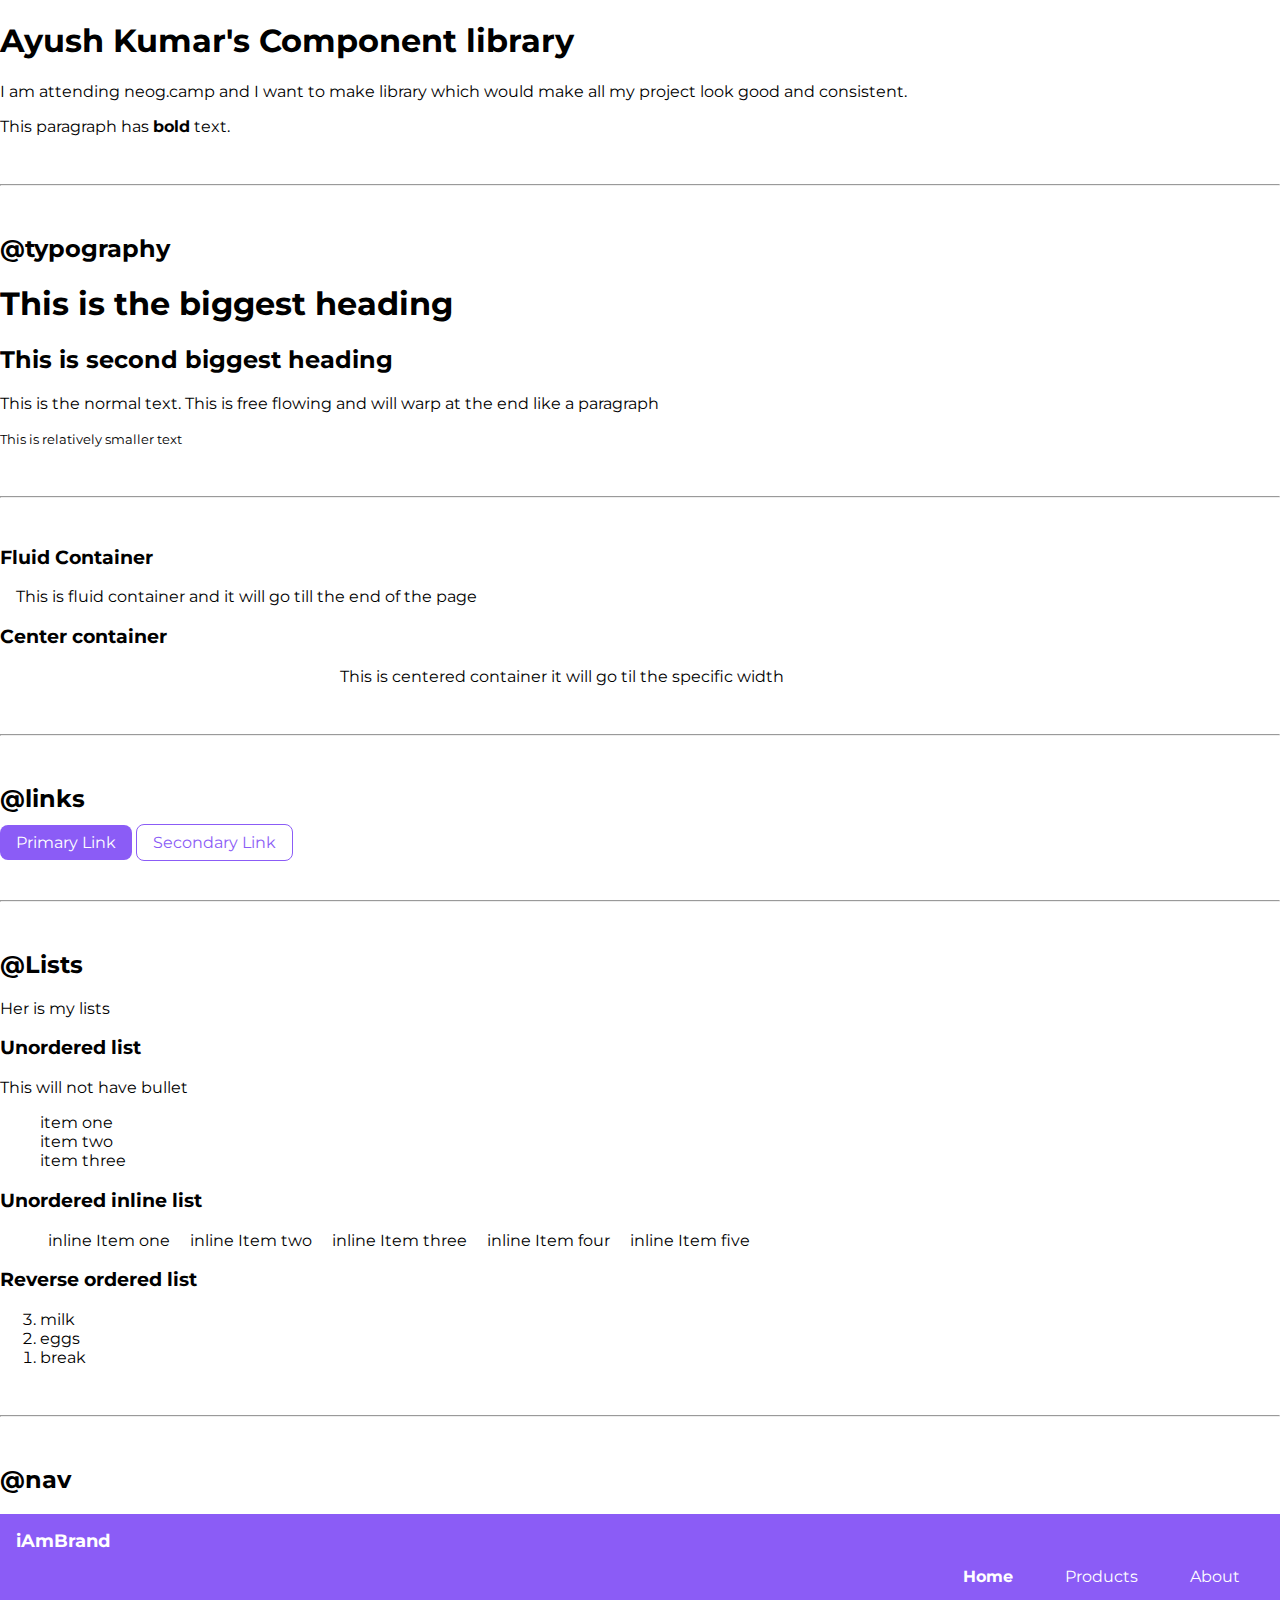
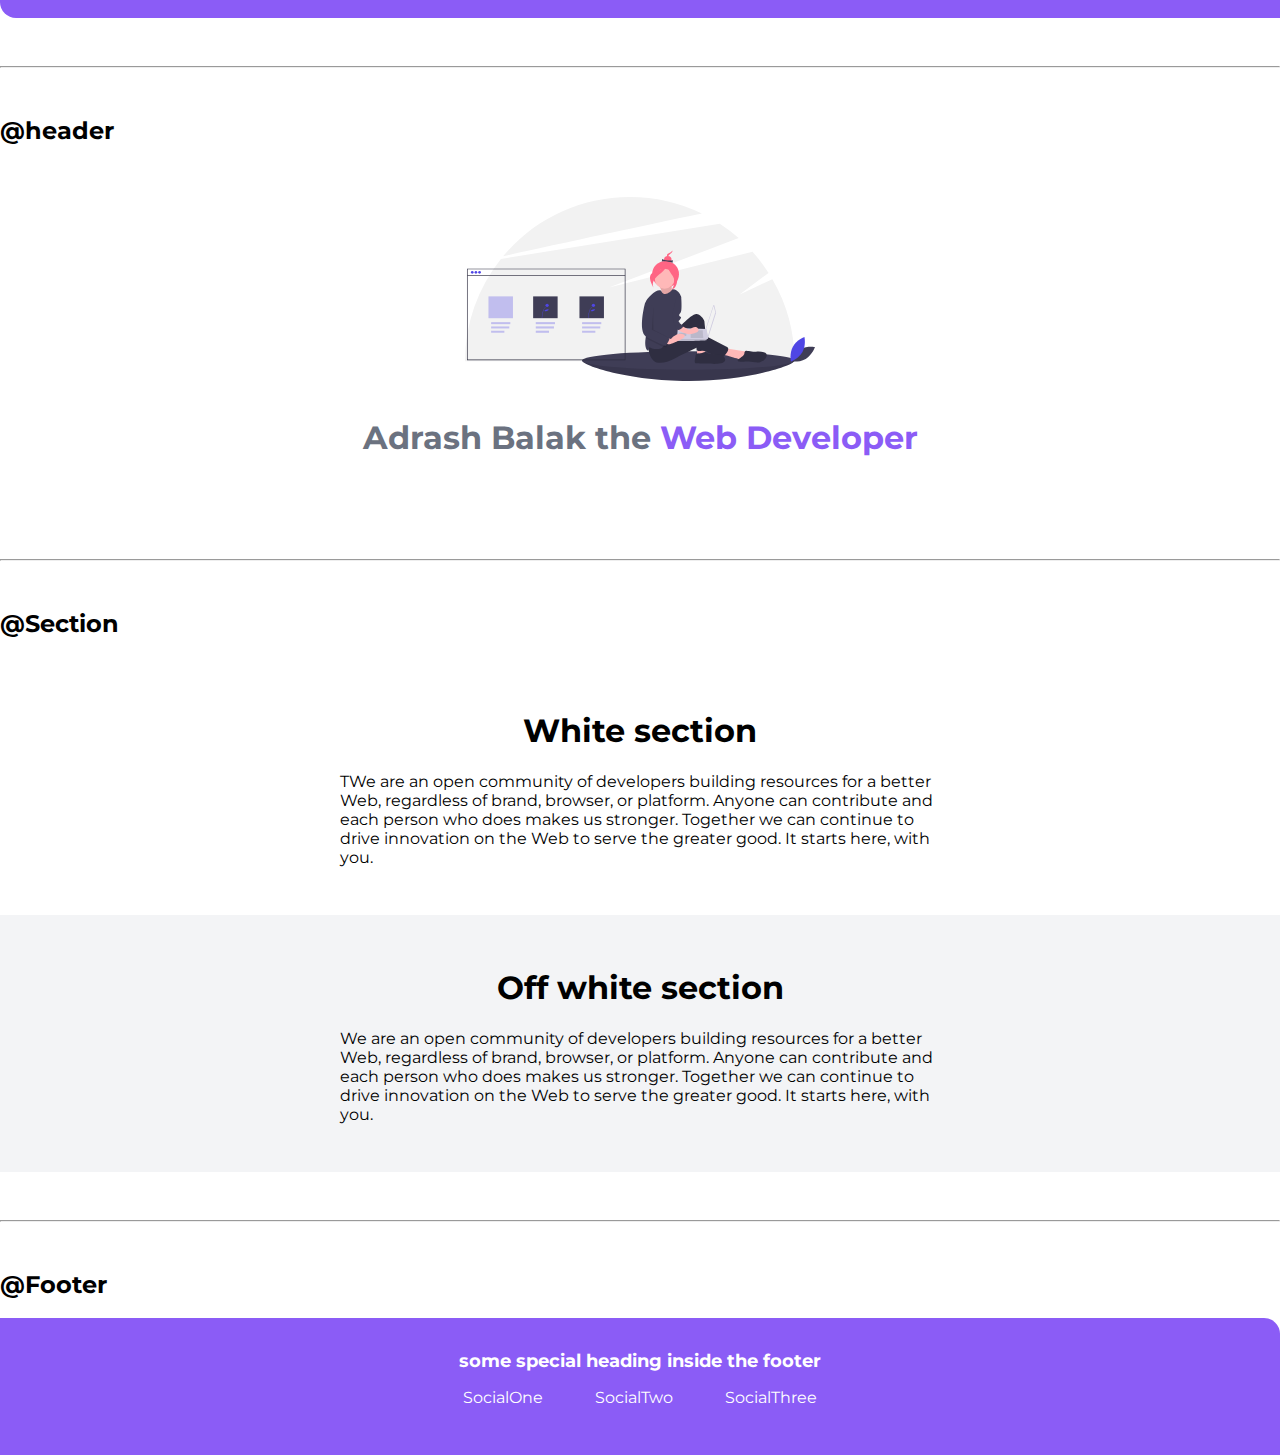
<file: lib/components.html>
<!DOCTYPE html>
<html lang="en">

<head>
    <meta charset="UTF-8">
    <meta http-equiv="X-UA-Compatible" content="IE=edge">
    <meta name="viewport" content="width=device-width, initial-scale=1.0">
    <title>Ayush Kumar | Projects </title>
    <link rel="stylesheet" href="/style.css">
</head>

<body>
    <h1> Ayush Kumar's Component library</h1>
    <p>I am attending neog.camp and I want to make library which would make all my project look good and consistent.
    </p>
    <p>This paragraph has <strong>bold</strong> text.</p>
    <hr>
    <h2>@typography</h2>
    <h1>This is the biggest heading
    </h1>
    <h2>This is second biggest heading</h2>
    <p>This is the normal text. This is free flowing and will warp at the end like a paragraph </p>
    <small>This is relatively smaller text </small>
    <hr>
    <h3>Fluid Container</h3>
    <div class="container-fluid">This is fluid container and it will go till the end of the page </div>

    <h3>Center container </h3>
    <div class="container-center"> This is centered container it will go til the specific width </div>
    <hr>
    <h2>@links</h2>
    <a class="link link-primary" href="/">Primary Link</a>
    <a class="link link-secondary" href="/">Secondary Link</a>
    <hr>

    <h2> @Lists</h2>
    <div>Her is my lists </div>

    <h3>Unordered list </h3>
    <p>This will not have bullet</p>
    <ul  class="list-non-bullet ">
        <li>item one</li>
        <li>item two</li>
        <li>item three</li>
    </ul>
    <h3>Unordered inline list</h3>
    <ul>
        <li class="list-item-inline">inline Item one </li>
        <li class="list-item-inline">inline Item two </li>
        <li class="list-item-inline">inline Item three </li>
        <li class="list-item-inline">inline Item four </li>
        <li class="list-item-inline">inline Item five </li>
    </ul>
    <h3>Reverse ordered list</h3>
    <ol reversed>
        <li>milk </li>
        <li>eggs </li>
        <li>break </li>

    </ol>
    <hr>
    <h2>@nav</h2>
    <nav class="navigation container">
        <div class="nav-brand">iAmBrand</div>
        <ul class="list-non-bullet nav-pills">
            <li class="list-item-inline">
                <a class="link link-active" href="/">Home</a>
            </li>
            <li class="list-item-inline">
                <a  class="link"href="/">Products</a>
            </li>
            <li class="list-item-inline">
                <a  class="link"href="/">About</a>
            </li>
        </ul>
    </nav>
    <hr>
    <h2>@header </h2>
    <header class="hero">
        <img class="hero-img" src="/images/web-dev.svg" alt="Picture shown here ">
        <h1 class="hero-heading"> Adrash Balak the <span class="heading-inverted">Web Developer</span> </h1>
    </header>
    <hr>
    <h2>@Section</h2>

    <section class="section">
        <div class="container container-center">
        <h1>White section</h1>
        <p>TWe are an open community of developers building resources for a better Web, regardless of brand, browser, or platform. Anyone can contribute and each person who does makes us stronger. Together we can continue to drive innovation on the Web to serve the greater good. It starts here, with you. </p> 
    </div>
    </section>
    <section class="section ow">
        <div class="container container-center">
        <h1>Off white section </h1>
        <p> We are an open community of developers building resources for a better Web, regardless of brand, browser, or platform. Anyone can contribute and each person who does makes us stronger. Together we can continue to drive innovation on the Web to serve the greater good. It starts here, with you.</p>
    </div>
    </section>
    <hr>
    <h2>@Footer</h2>
    <footer class="footer">
        <div class="footer-header">
            some special heading inside the footer
        </div>
        <ul class="social-links list-non-bullet">
            <li class="list-item-inline"> <a class="link" href="/">SocialOne</a> </li>
            <li class="list-item-inline"> <a class="link" href="/">SocialTwo</a> </li class="list-item-inline">
            <li class="list-item-inline"> <a class="link" href="/">SocialThree</a></li>
        </ul>
    </footer>
    <!-- <div style="height: 30vh;">
    </div> -->
</body>


</html>
</file>
<file: style.css>
@import url('https://fonts.googleapis.com/css2?family=Montserrat:wght@400;700&display=swap');
:root{
    --primary-color:#8B5CF6;
    --dark-gray:#6B7280;
    --off-white:#F3F4F6;
}
body{
    font-family: 'Montserrat', sans-serif;
    margin: 0px;
}
hr{
    margin: 3rem 0rem;
}
/** container **/
.container-fluid{
    padding-left: 1rem;
    padding-right: 1rem;
}
.container-center{
    max-width: 600px;
    margin: auto;
}
/** links**/
.link{
    text-decoration: none;
    padding: 0.5rem 1rem;
}
.link-primary{
    background-color: var(--primary-color);
    border-radius: 0.5rem;
    color: white;
}
.link-secondary{
    color: var(--primary-color);
    border-radius: 0.5rem;
    border: 1px solid var(--primary-color);
}
 .list-non-bullet{
     list-style: none;
 }
 .list-item-inline{
     display: inline;
     padding:0rem 0.5rem;
 }
 /** navigation **/
 .navigation{
     background-color: var(--primary-color);
     color: white;
     padding: 1rem;
     border-bottom-left-radius: 1rem;
 }
 .navigation .nav-brand{
      font-weight: bold;
      font-size: 1.1rem;
 }
 .navigation .nav-pills{
     text-align:right;
    
 }
 .navigation .link{
      color: white;
    
 }
 .navigation .link-active{
     font-weight: bold;
 }
 /** heading**/
 .hero{
     padding: 2rem;
 }
 .hero .hero-img{
     max-width: 350px;
     display: block;
     margin: auto;
 }
 .hero .hero-heading{
     text-align: center;
     padding-top: 1rem;
     color: var(--dark-gray)
 }
 .hero .hero-heading .heading-inverted{
     color: var(--primary-color);
 }
 /** section **/
 .section{
    padding: 2rem;
 }
 .section h1 {
     text-align: center;
 }
 .ow{
     background-color: var(--off-white);
 }
 /** footer**/
  footer{
      background-color: var(--primary-color);
      padding:2rem 1rem ;
      text-align: center;
      color: white;
      border-top-right-radius: 1rem;
  }
   .footer .link{
       color: white;
       
   }
   .footer .footer-header{
       font-weight: bold;
       font-size: large;
   }
   .footer ul{
       padding-inline-start: 0px;
   }
</file>
